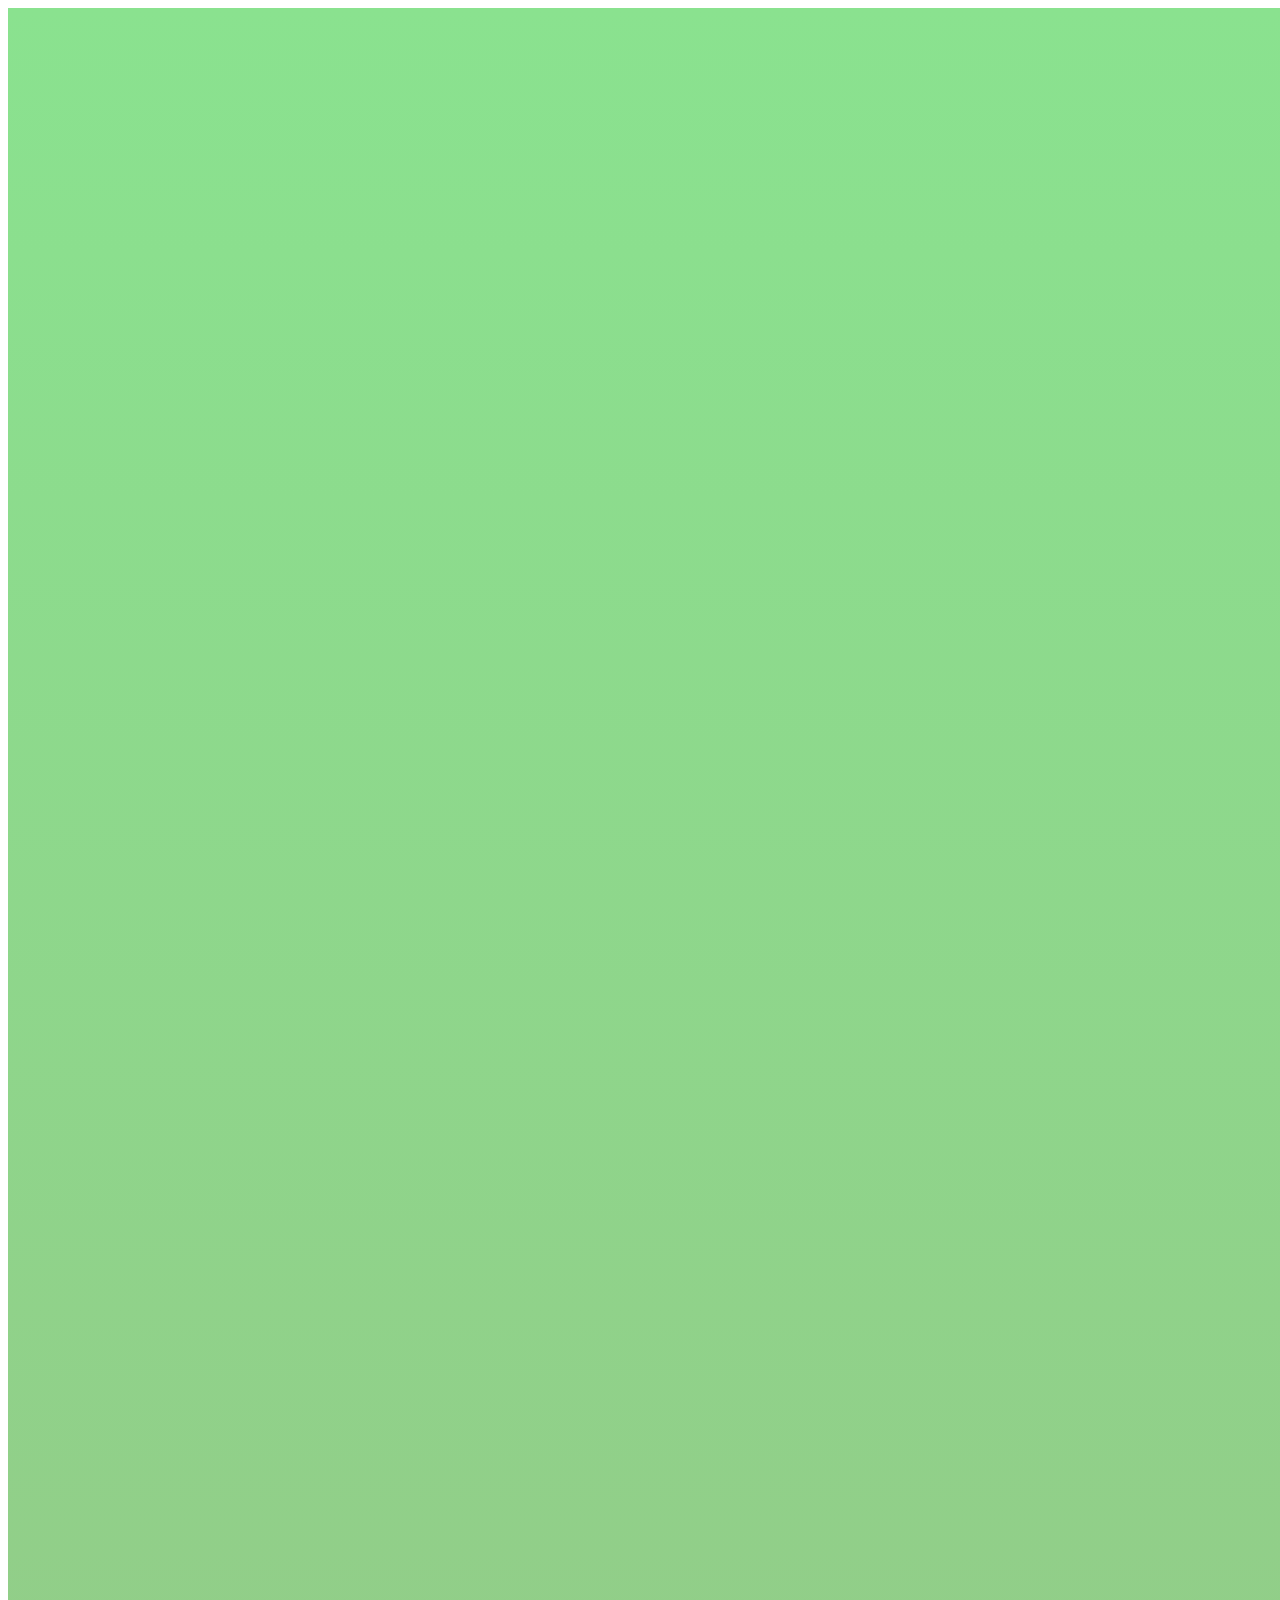
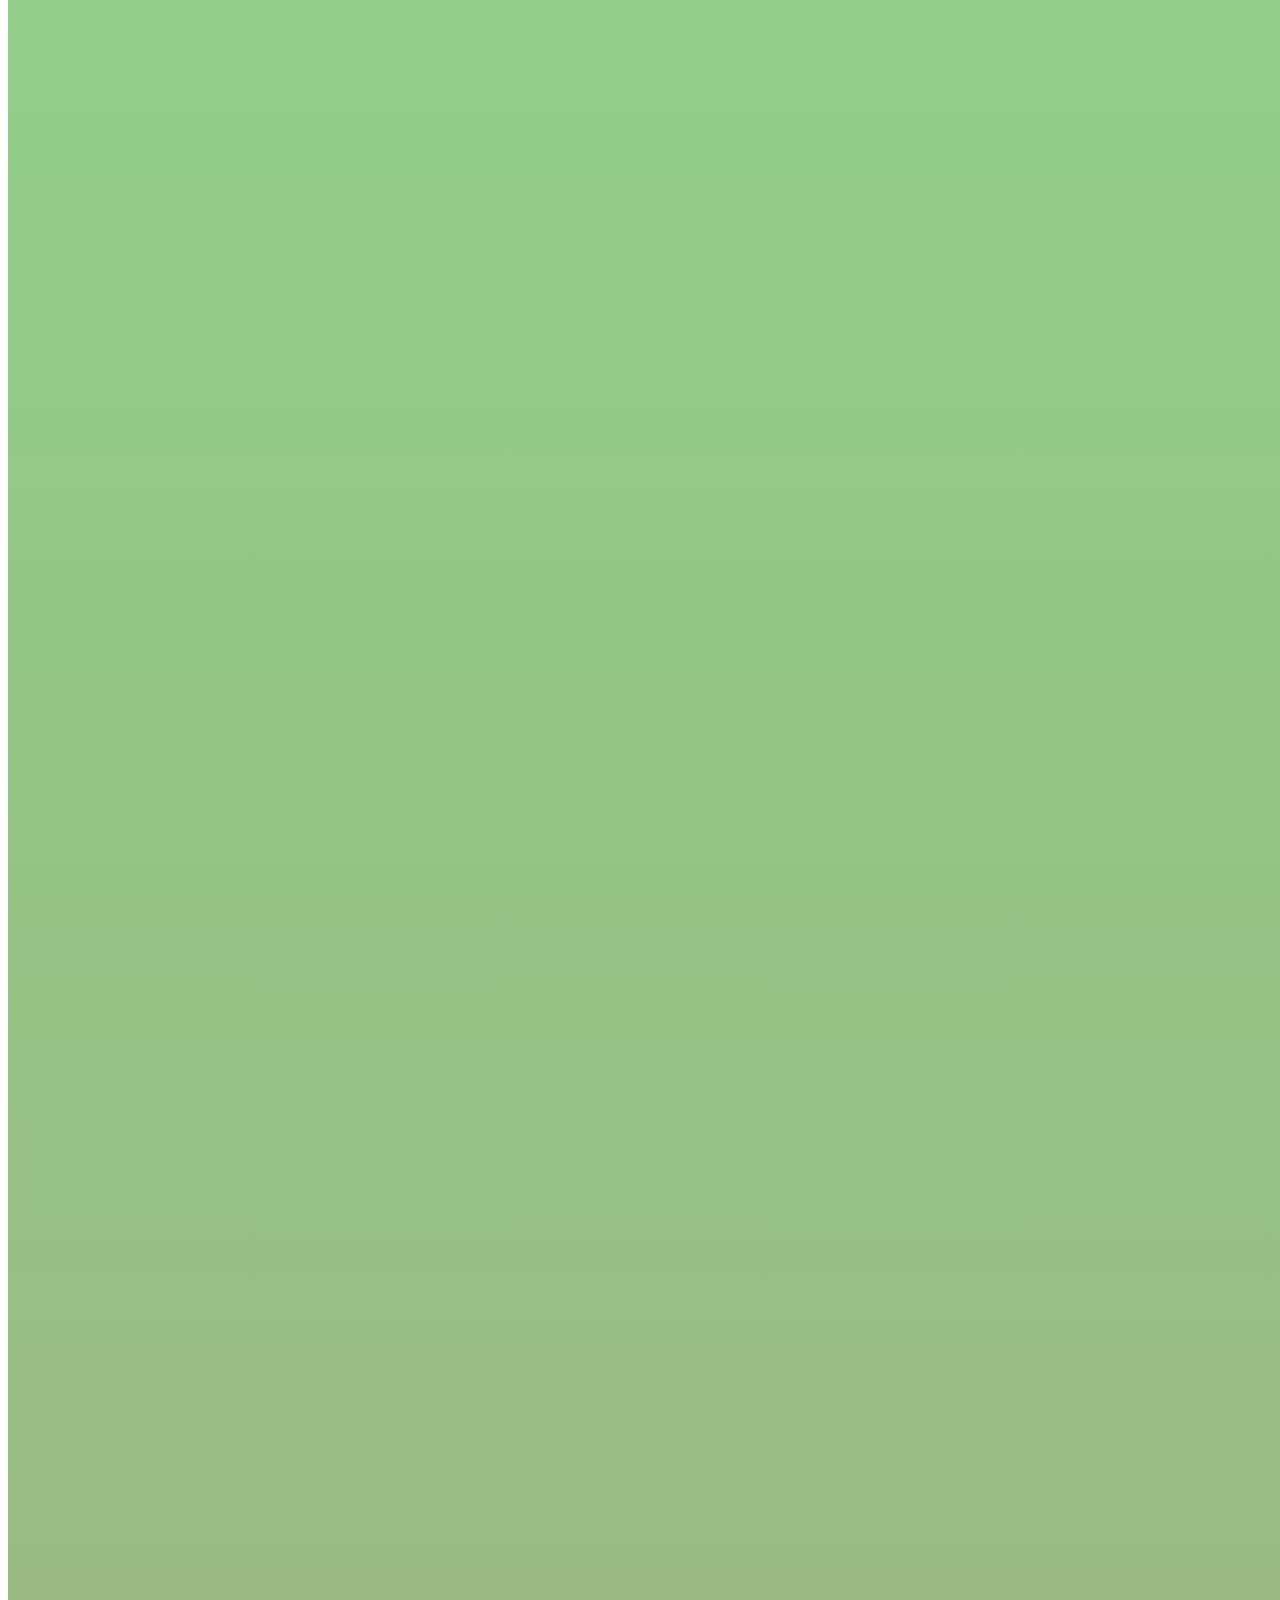
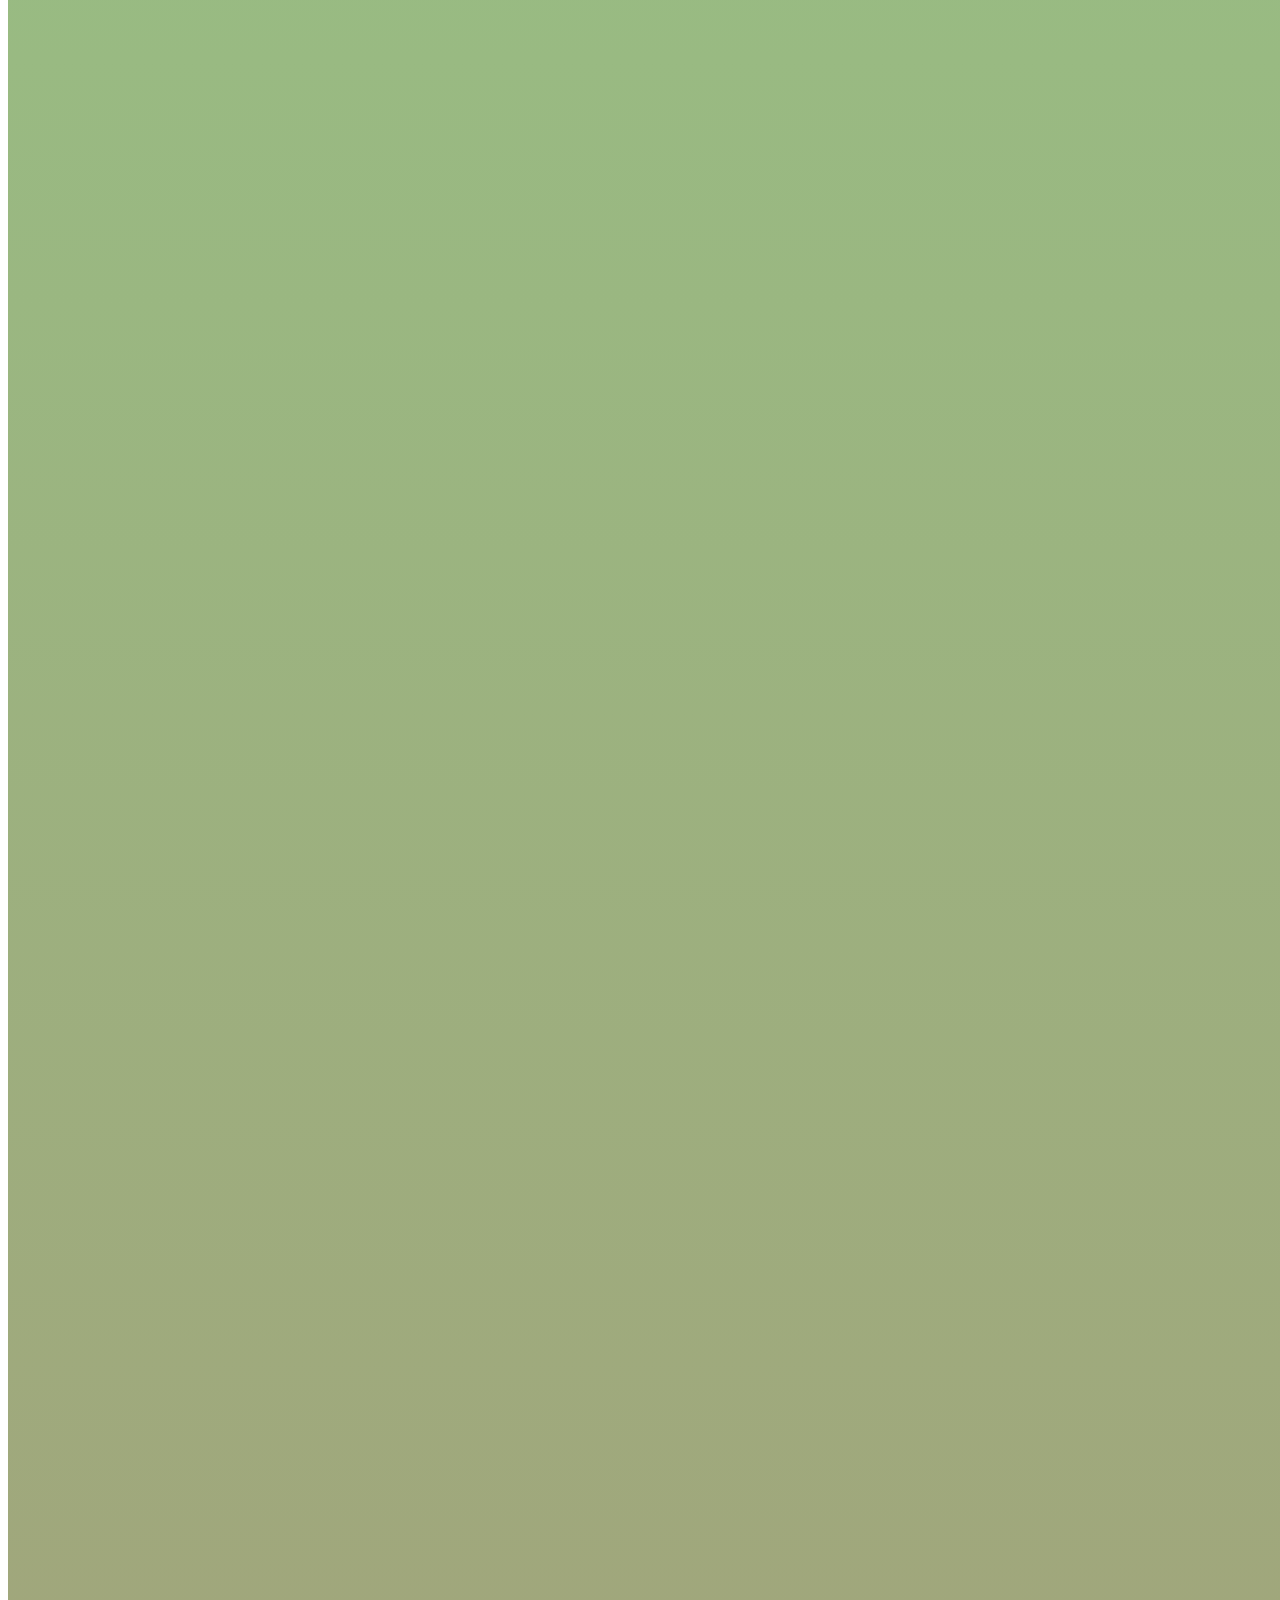
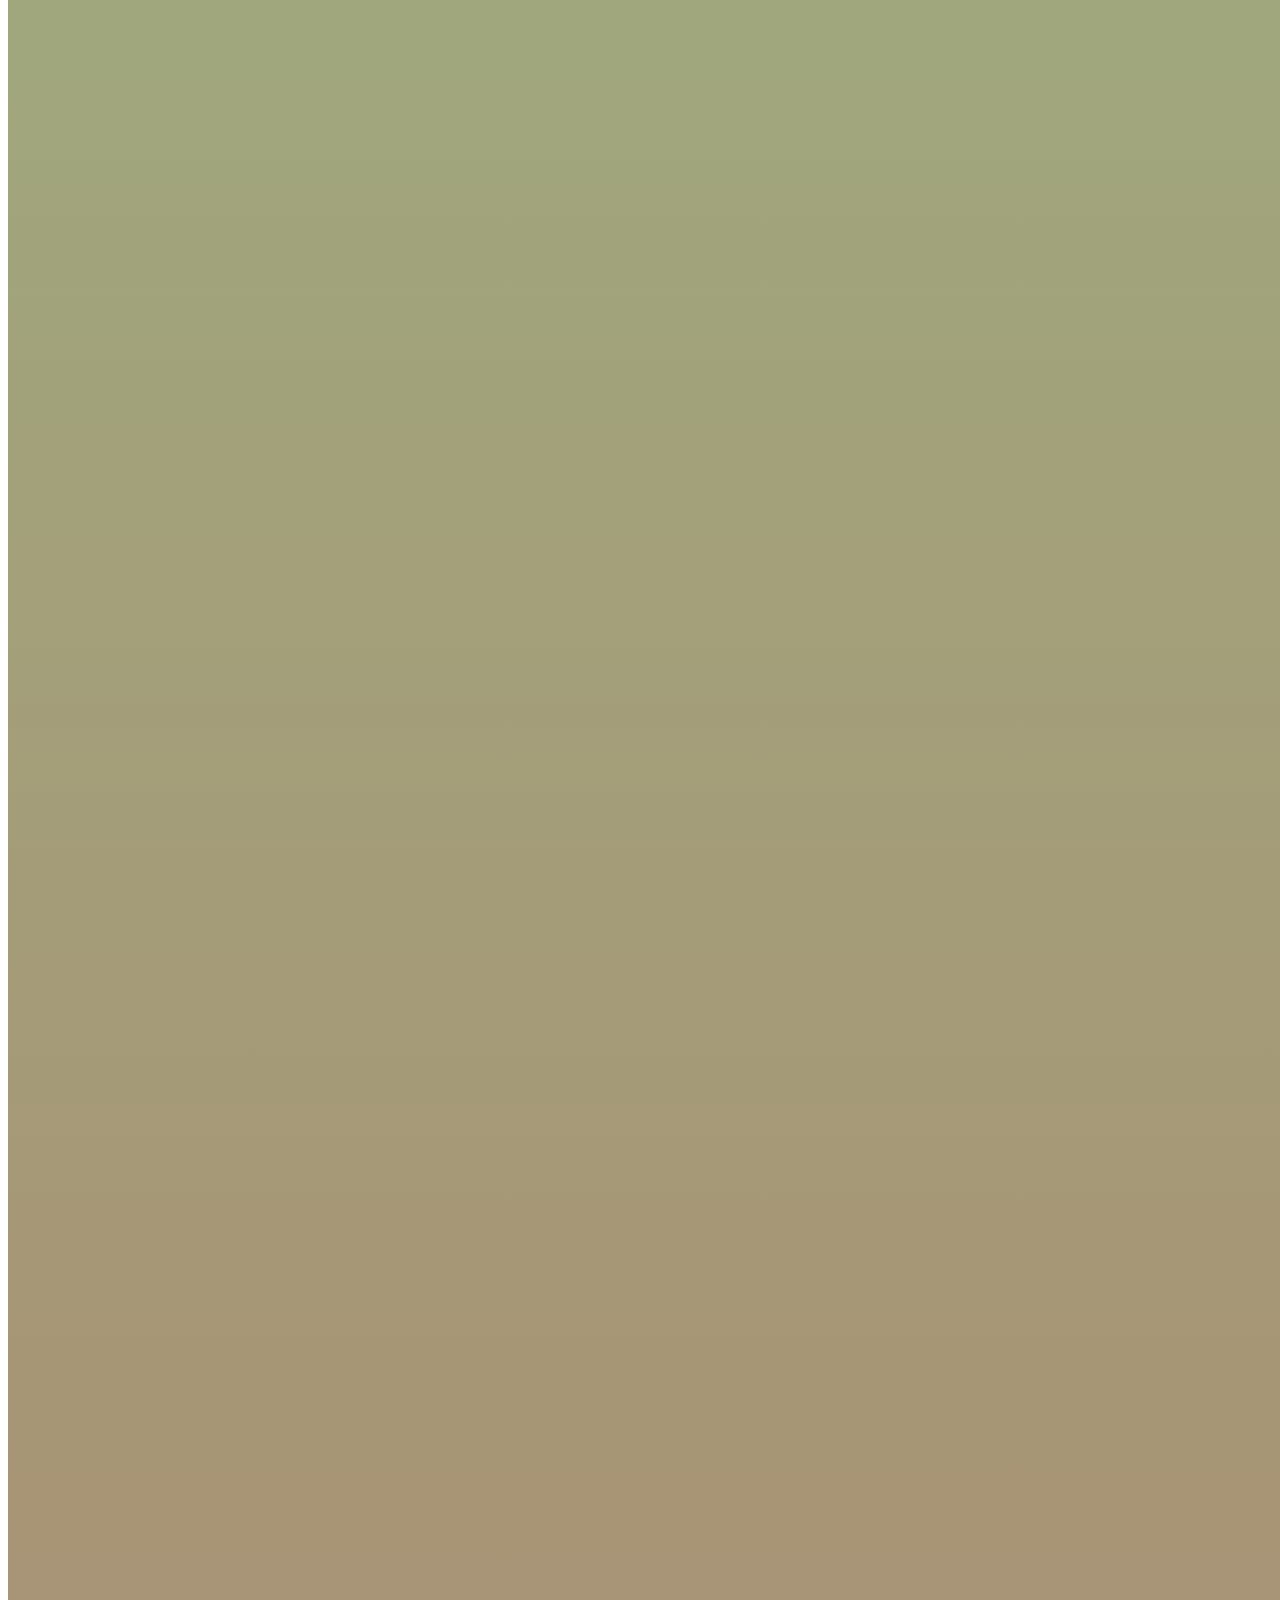
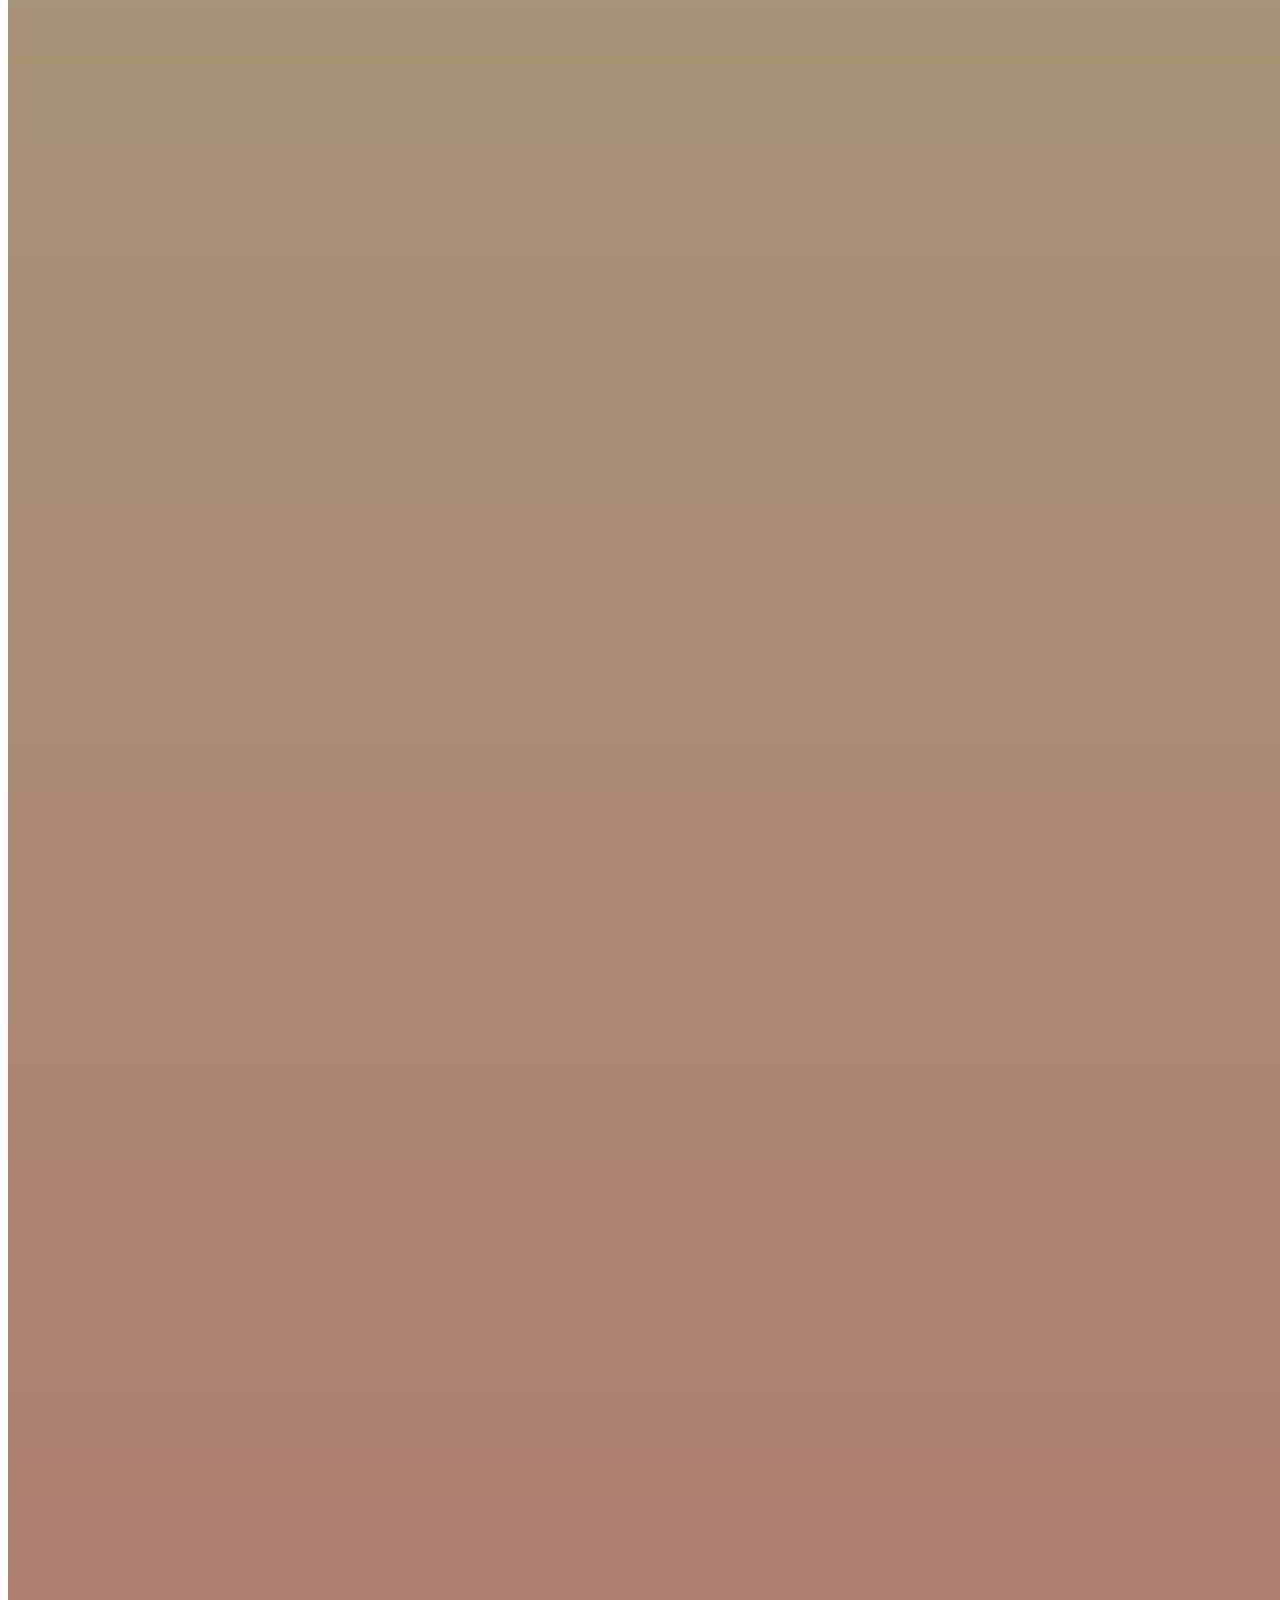
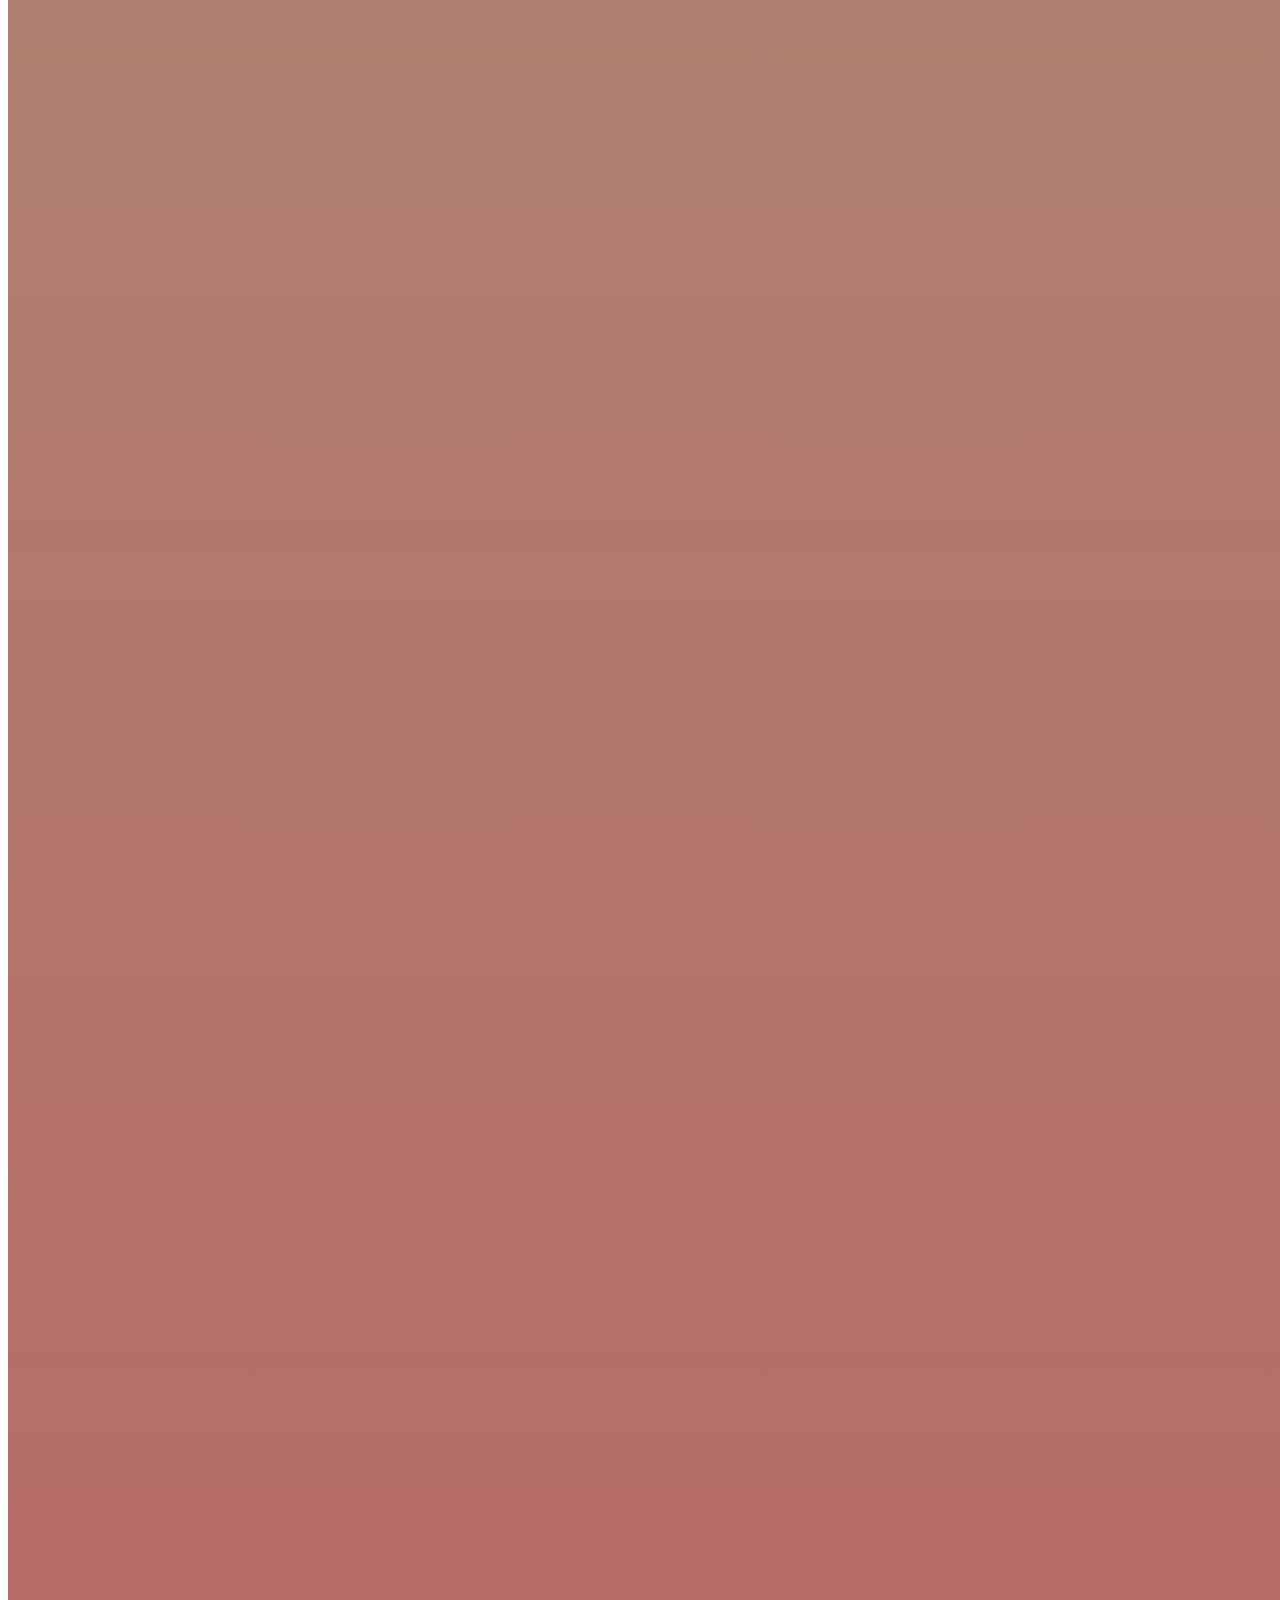
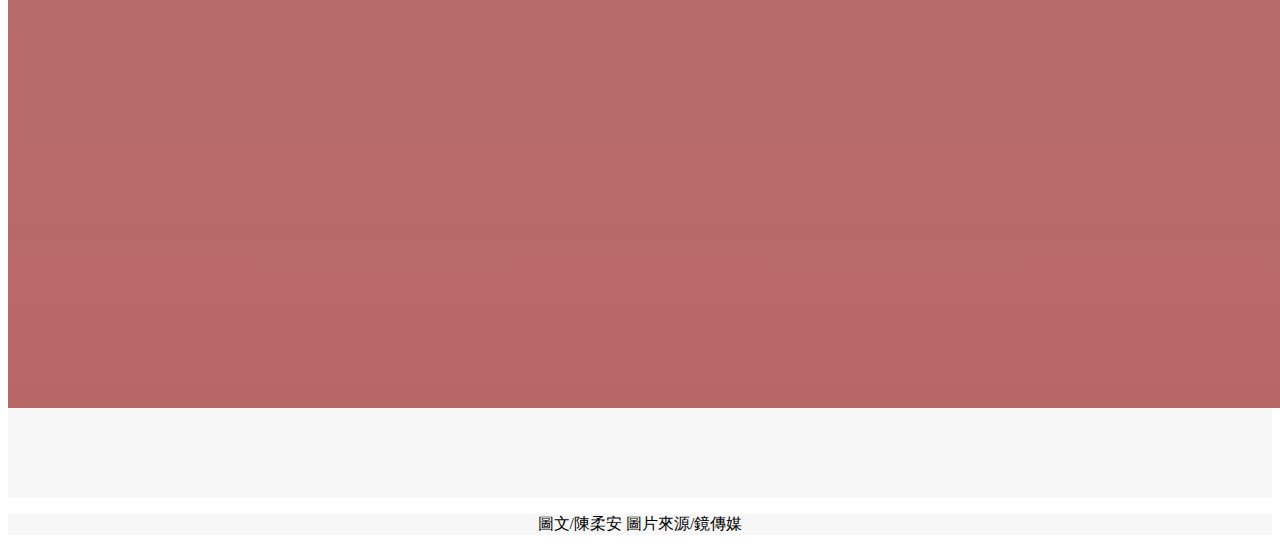
<file: comicpalyer.html>
<!doctype html>
<html lang="en">

<head>
    <!-- Required meta tags -->
    <meta charset="utf-8">
    <meta name="viewport" content="width=device-width, initial-scale=1, shrink-to-fit=no">

    <!-- Bootstrap CSS -->
    <link rel="stylesheet" href="https://stackpath.bootstrapcdn.com/bootstrap/4.1.3/css/bootstrap.min.css" integrity="sha384-MCw98/SFnGE8fJT3GXwEOngsV7Zt27NXFoaoApmYm81iuXoPkFOJwJ8ERdknLPMO" crossorigin="anonymous">
    <link rel="stylesheet" href="https://cdnjs.cloudflare.com/ajax/libs/animate.css/3.7.0/animate.min.css">

    <title></title>

    <style>
        .slideanimate {
            visibility: hidden;
        }

        .slide {
            visibility: visible;
        }
    </style>
</head>

<body>
    <div id="outer" style="width:100vw;background:linear-gradient(rgb(138, 226, 143),rgb(184, 103, 103));height: 10000px">
        <img src="comic/122222web-comicstory-06.png" class="img-fluid slideanimate" data-pos = 1000 data-direction="fadeInUp" style="position:fixed;left:-100px;top:0px;width:100vw;">
        <img src="comic/1jinlei_web-comicstory-06.png" class="img-fluid slideanimate" data-pos = 2000 data-direction="fadeInRight" style="position:fixed;left:-100px;top:0px;width:100vw;">
        <img src="comic/yumicom_web-comicstory-06.png" class="img-fluid slideanimate" data-pos = 3000 data-direction="fadeInDown" style="position:fixed;left:-100px;top:0px;width:100vw;">
        <img src="comic/viviancom_web-comicstory-06.png" class="img-fluid slideanimate" data-pos = 4000 data-direction="fadeInLeft" style="position:fixed;left:-100px;top:0px;width:100vw;">
        <img src="comic/homfinalweb-comicstory-06.png" class="img-fluid slideanimate" data-pos = 6000 data-direction="fadeIn" style="position:fixed;left:-100px;top:0px;width:100vw;">      
        
<!--        <div style="position:absolute;background-color:rgba(0,0,0,0.5);width:50vw;min-height:500px"></div>-->
    </div>
    <div style="height:10vh;background-color:rgb(247, 247, 247)"></div>
    <div class="row">
        <div class="col-sm-2" style="background-color: rgb(247, 247, 247)">
        </div>
        <div class="col-sm-8" style="background-color: rgb(247, 247, 247)">
            <div class="firsttext" style="text-align: center;color:black;">
                <p>圖文/陳柔安 圖片來源/鏡傳媒</p>
            </div>
        </div>
        <div class="col-sm-2" style="background-color:  rgb(247, 247, 247)">
        </div>
    </div>

    <!-- Optional JavaScript -->
    <!-- jQuery first, then Popper.js, then Bootstrap JS -->
    <script src="https://code.jquery.com/jquery-3.3.1.slim.min.js" integrity="sha384-q8i/X+965DzO0rT7abK41JStQIAqVgRVzpbzo5smXKp4YfRvH+8abtTE1Pi6jizo" crossorigin="anonymous"></script>
    <script src="https://cdnjs.cloudflare.com/ajax/libs/popper.js/1.14.3/umd/popper.min.js" integrity="sha384-ZMP7rVo3mIykV+2+9J3UJ46jBk0WLaUAdn689aCwoqbBJiSnjAK/l8WvCWPIPm49" crossorigin="anonymous"></script>
    <script src="https://stackpath.bootstrapcdn.com/bootstrap/4.1.3/js/bootstrap.min.js" integrity="sha384-ChfqqxuZUCnJSK3+MXmPNIyE6ZbWh2IMqE241rYiqJxyMiZ6OW/JmZQ5stwEULTy" crossorigin="anonymous"></script>

    <script>
        $(function() {
            var winh = $(window).height();
            $(window).scroll(function() {
                var scrolled = $(window).scrollTop();
                $(".slideanimate").each(function() {
                    if (scrolled > $(this).data("pos")) {
                        $(this).addClass("animated slide " + $(this).data("direction"));
                    }
                    if (scrolled == 0) {
                        $(this).removeClass("animated slide " + $(this).data("direction"));
                    }
                });
            });
        });
    </script>


</body>

</html>
</file>
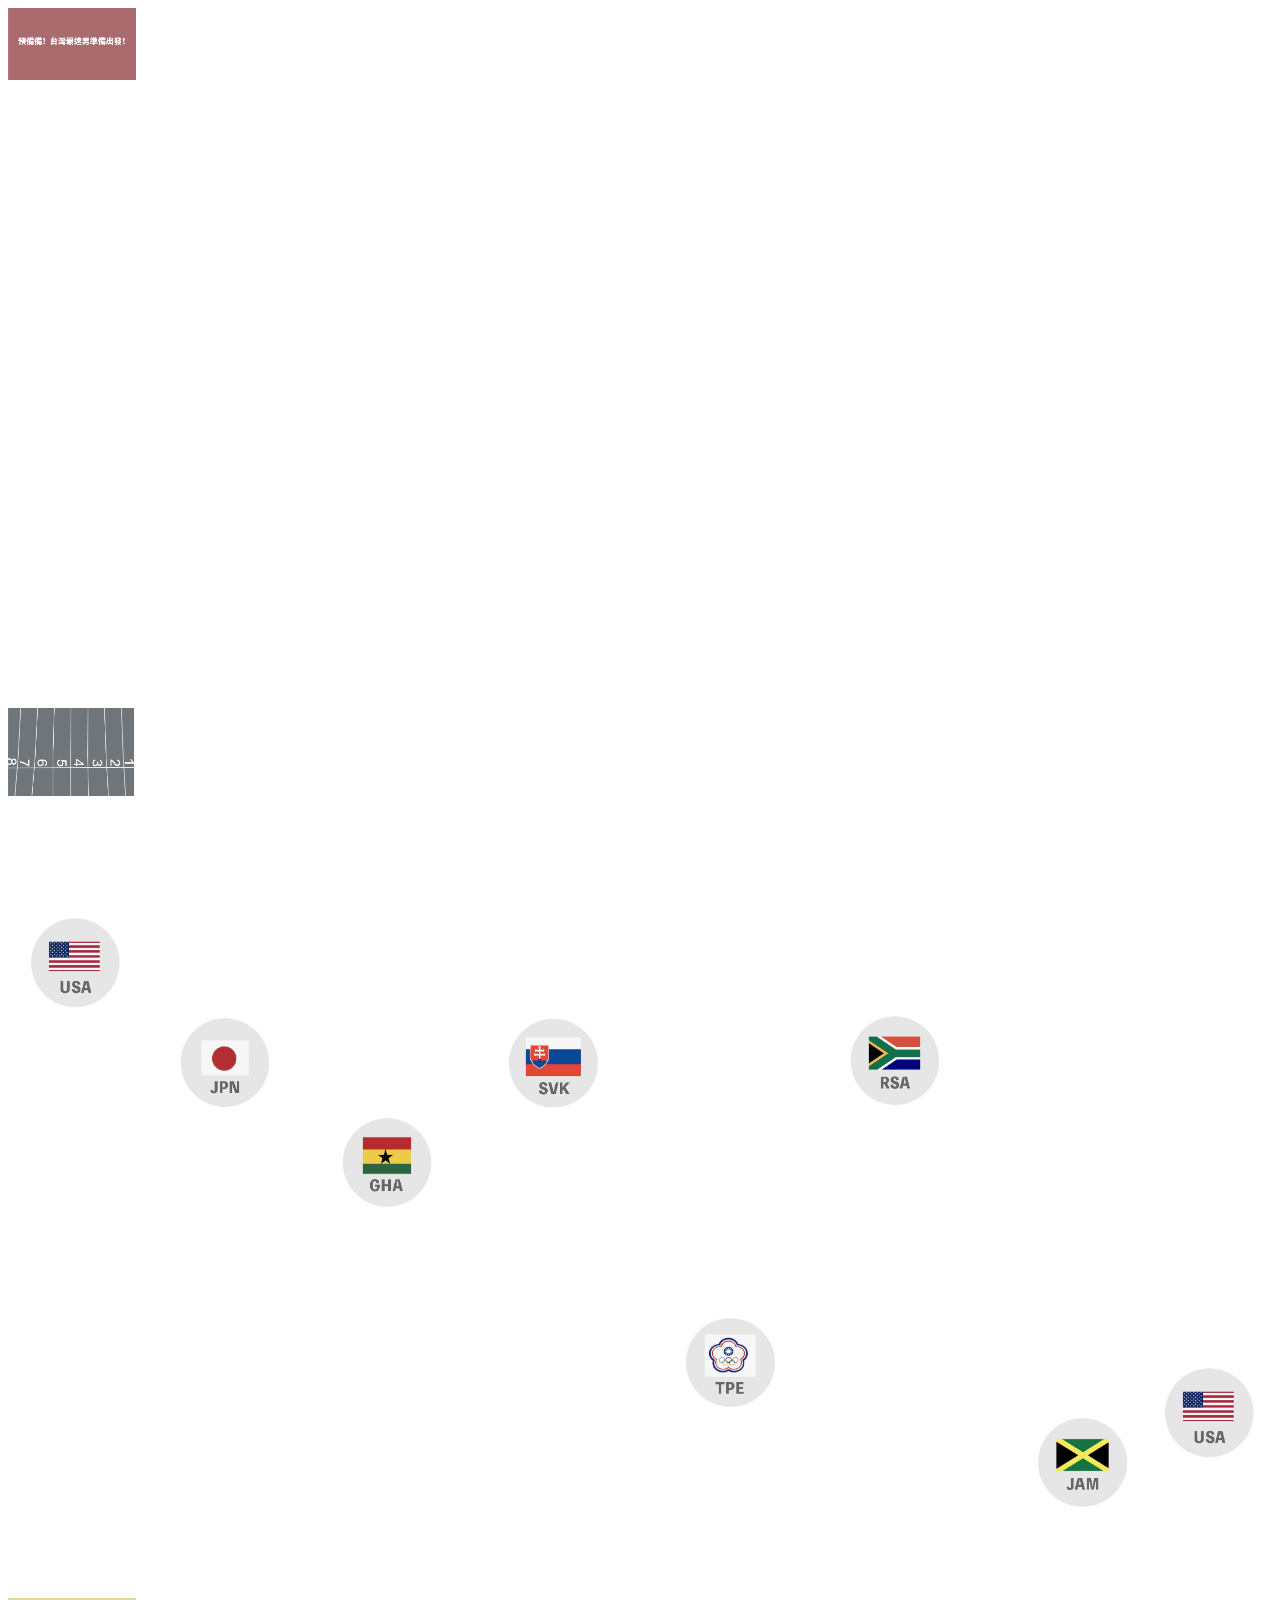
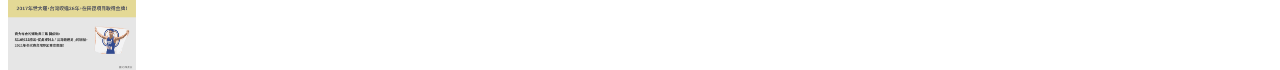
<file: AS7_parallaxscroll/AS7_parallaxscroll.html>
<!doctype html>
<html lang="en">

<head>
    <title>Parallax vertical</title>
    <meta charset="utf-8">
    <meta name="viewport" content="width=device-width, initial-scale=1, shrink-to-fit=no">
    <link rel="stylesheet" href="https://maxcdn.bootstrapcdn.com/bootstrap/4.0.0-beta.2/css/bootstrap.min.css" integrity="sha384-PsH8R72JQ3SOdhVi3uxftmaW6Vc51MKb0q5P2rRUpPvrszuE4W1povHYgTpBfshb" crossorigin="anonymous">

    <style>
        img {
            width: 10%;
            position: absolute;
        }
    </style>
    <script   src="https://code.jquery.com/jquery-3.4.1.min.js"   integrity="sha256-CSXorXvZcTkaix6Yvo6HppcZGetbYMGWSFlBw8HfCJo="   crossorigin="anonymous"></script>
    <script src="https://cdnjs.cloudflare.com/ajax/libs/popper.js/1.12.3/umd/popper.min.js" integrity="sha384-vFJXuSJphROIrBnz7yo7oB41mKfc8JzQZiCq4NCceLEaO4IHwicKwpJf9c9IpFgh" crossorigin="anonymous"></script>
    <script src="https://maxcdn.bootstrapcdn.com/bootstrap/4.0.0-beta.2/js/bootstrap.min.js" integrity="sha384-alpBpkh1PFOepccYVYDB4do5UnbKysX5WZXm3XxPqe5iKTfUKjNkCk9SaVuEZflJ" crossorigin="anonymous"></script>


</head>

<body>
<div id="div1" style="min-height:700px;">
    <img id="bg-img" class="container-fluid" src="photo/banner _工作區域 1-05.png"> 
</div>
<div id="div2" style="min-height:890px;position:relative;">
    <img id="bg-img" class="container-fluid" src="photo/backfinalpng_工作區域 1-02.png">
    <img class="parallax" src="photo/USA FLAG-03.png" data-pos="300" data-speed=".4" style="left:0.3%;top:200px;">
    <img class="parallax" src="photo/JPN-04.png" data-pos="50" data-speed=".65" style="left:12%;top:300px;">
    <img class="parallax" src="photo/GHA-04.png" data-pos="150" data-speed=".7" style="left:25%;top:400px;">
    <img class="parallax" src="photo/SVK-04.png" data-pos="200" data-speed=".45" style="left:38%;top:300px;">
    <img class="parallax" src="photo/TPE-04.png" data-pos="90" data-speed="1" style="left:52%;top:600px;">
    <img class="parallax" src="photo/RSA-04.png" data-pos="370" data-speed=".35" style="left:65%;top:300px;">
    <img class="parallax" src="photo/JAM-04.png" data-pos="300" data-speed=".4" style="left:80%;top:700px;">
    <img class="parallax" src="photo/USA FLAG-03.png" data-pos="70" data-speed=".5" style="left:90%;top:650px;">

</div>

<div><img class="container-fluid" src="photo/last 3png-08.png">
</div>




    <script>
$(document).ready(function() {
    var div2_pos = $("#div2").offset().top;
    $(window).scroll(function() {
        var scrolled = $(window).scrollTop();

        if (scrolled > div2_pos) {
            $(".parallax").each(function() {
                $(this).css('top', ($(this).data("pos") + (scrolled-div2_pos) * $(this).data("speed")) + 'px');
            });
        }

    });
});
    </script>

    
</body>


</html>
</file>
